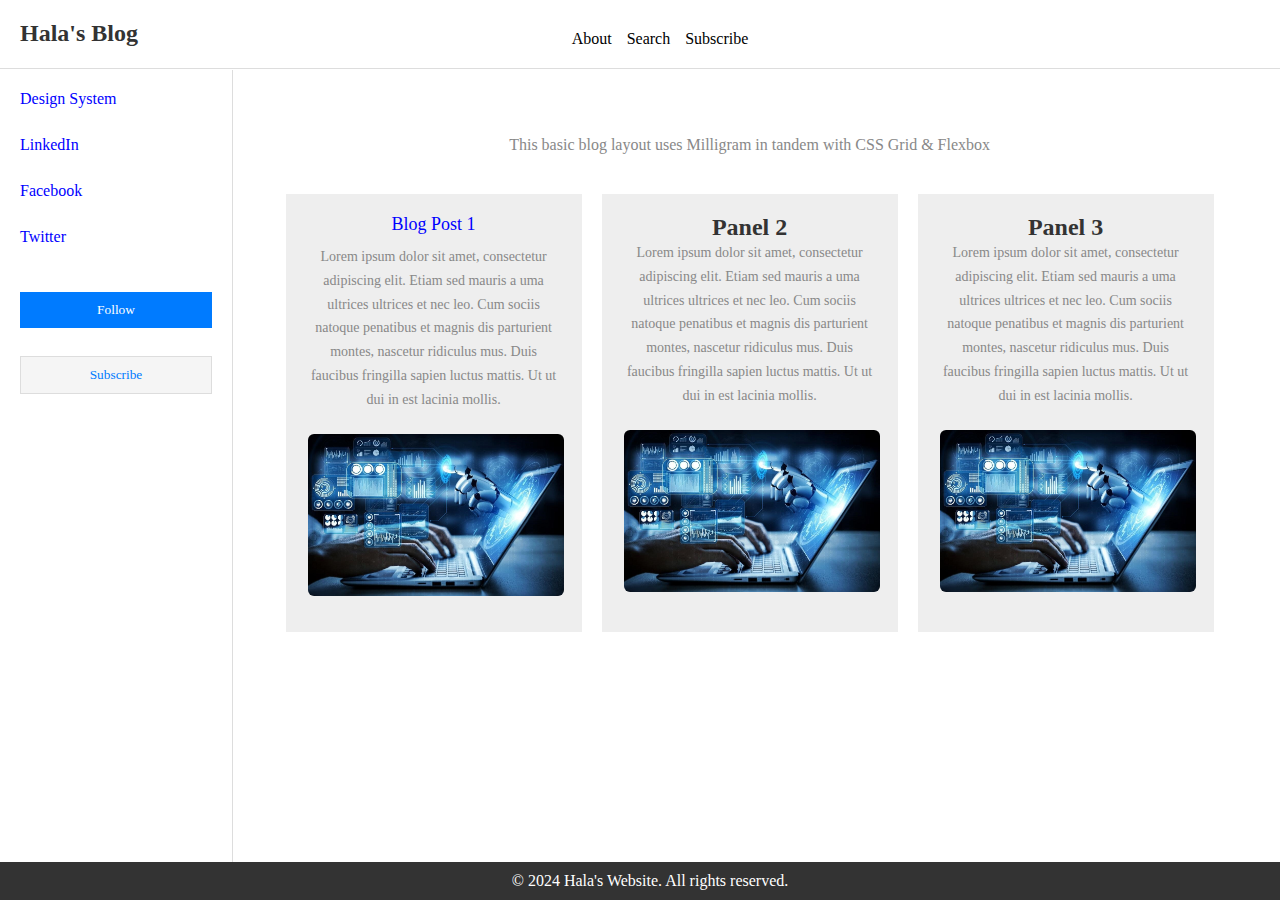
<file: Project_1/index.html>
<!DOCTYPE html>
<html>
<head>
    <meta name="viewport" content="width=device-width, initial-scale=1.0">
    <link rel="stylesheet" href="CSS/index.css">
     <meta charset="UTF-8">
    <title>Project 1</title>
</head>
<body>
    <header>
        <h1>Hala's Blog</h1>
        <section class="fake-links">
            <a href="">About</a>
            <a href="">Search</a>
            <a href="">Subscribe</a>
        </section>
    </header>
     // the social links !!!
    <section class="links">
        <a href="pages/Design.html">Design System</a><br>
        <a href="https://www.linkedin.com/in/hala-mohammed-248977197/">LinkedIn</a><br>
        <a href="https://www.facebook.com/profile.php?id=100006956146896">Facebook</a><br>
        <a href="https://x.com/?lang=ar">Twitter</a><br><br>

        <button class="follow">Follow</button><br>
        <button class="subscribe">Subscribe</button>
    </section>

    <section class="main">
        <br>
        <p>This basic blog layout uses Milligram in tandem with CSS Grid & Flexbox</p>

        <section class="cards">
            <section class="card1">
                <a href="pages/BlogPost.html">Blog Post 1</a>
                <p>
                    Lorem ipsum dolor sit amet, consectetur adipiscing elit.
                    Etiam sed mauris a uma ultrices ultrices et nec leo.
                    Cum sociis natoque penatibus et magnis dis parturient montes,
                    nascetur ridiculus mus. Duis faucibus fringilla sapien luctus mattis.
                    Ut ut dui in est lacinia mollis.
                </p>
                <img src="imgs/img.jpg" alt="Image1" class="img1">
            </section>

            <section class="card2">
                <h2>Panel 2</h2>
                <p>
                    Lorem ipsum dolor sit amet, consectetur adipiscing elit.
                    Etiam sed mauris a uma ultrices ultrices et nec leo.
                    Cum sociis natoque penatibus et magnis dis parturient montes,
                    nascetur ridiculus mus. Duis faucibus fringilla sapien luctus mattis.
                    Ut ut dui in est lacinia mollis.
                </p>
                  <img src="imgs/img.jpg" alt="Image2" class="img2">
            </section>

            <section class="card3">
                <h2>Panel 3</h2>
                <p>
                    Lorem ipsum dolor sit amet, consectetur adipiscing elit.
                    Etiam sed mauris a uma ultrices ultrices et nec leo.
                    Cum sociis natoque penatibus et magnis dis parturient montes,
                    nascetur ridiculus mus. Duis faucibus fringilla sapien luctus mattis.
                    Ut ut dui in est lacinia mollis.
                </p>
                  <img src="imgs/img.jpg" alt="Image3" class="img3">
            </section>
            
        </section>
    </section>

    <footer>
        <p>&copy; 2024 Hala's Website. All rights reserved.</p>
    </footer>
</body>
</html>
</file>
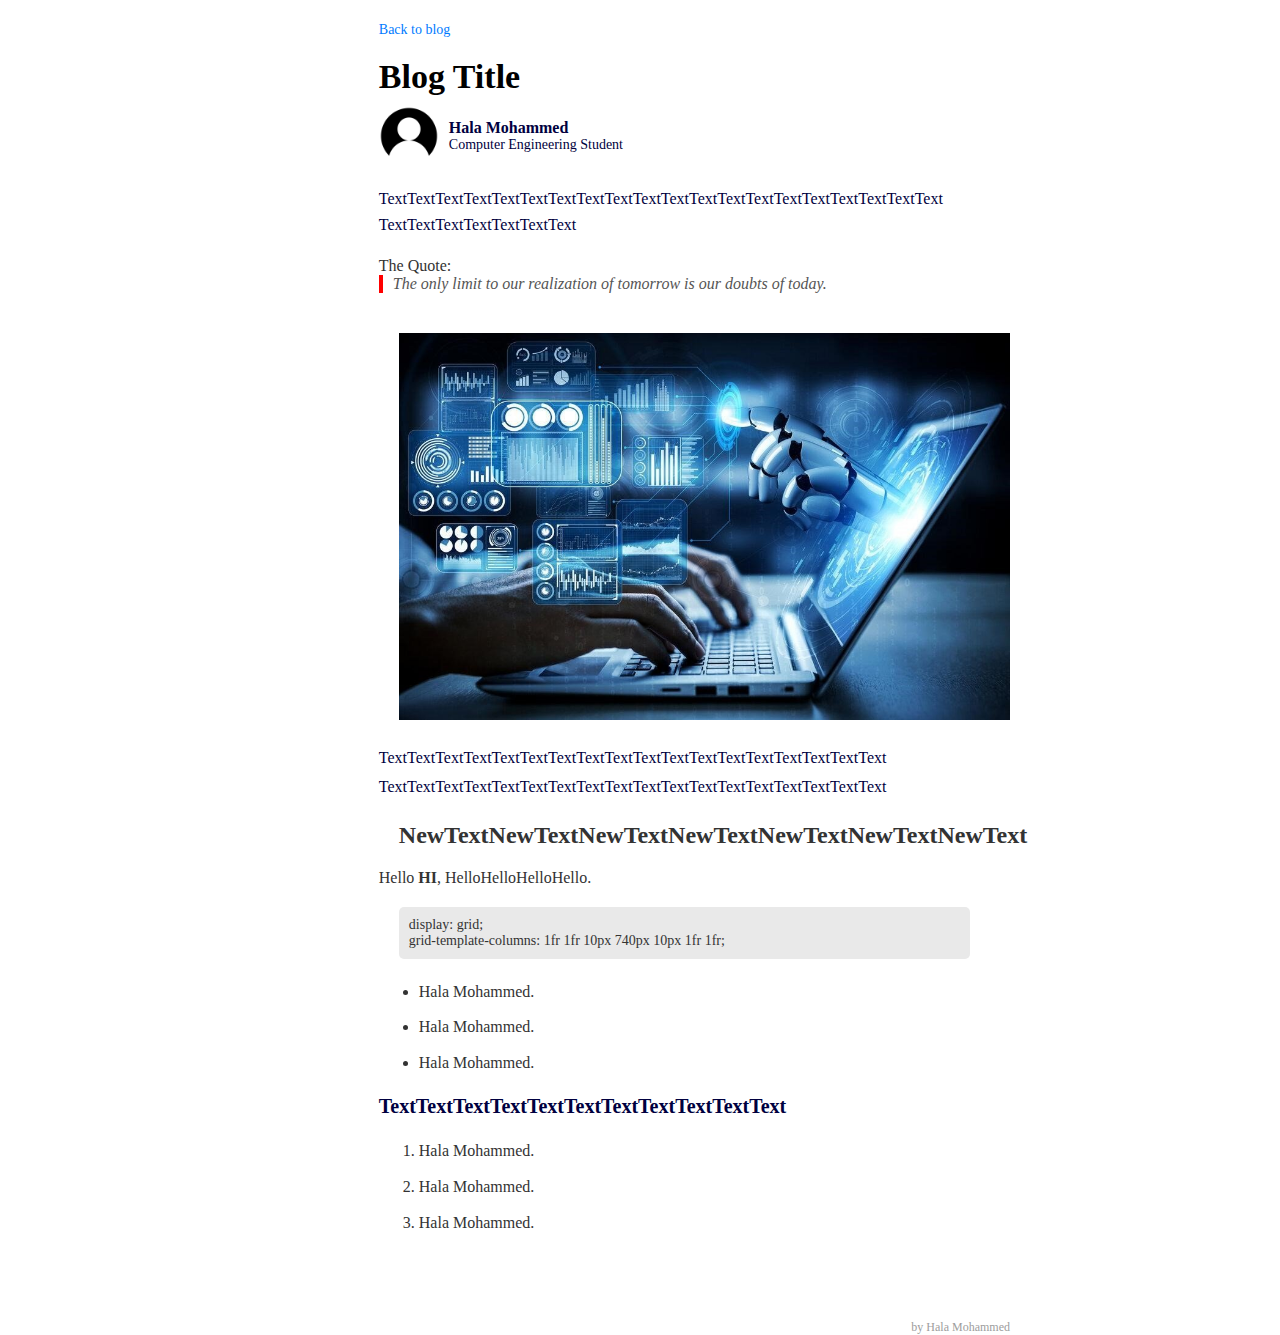
<file: Project_1/pages/BlogPost.html>
<!DOCTYPE html>
<html>
<head>
    <meta name="viewport" content="width=device-width, initial-scale=1.0">
    <title>Blog Post</title>
     <meta charset="UTF-8">
    <link rel="stylesheet" href="../CSS/BlogPost.css">
</head>
<body>

    <section class="post">

        <a href="../index.html" class="blog">Back to blog</a>

        <h1 class="title">Blog Title</h1>

        <section class="author">
            <img src="../imgs/user.png" alt="image" class="author-img">
            <section class="bio">
                <h3 class="name">Hala Mohammed</h3>
                <p class="job">Computer Engineering Student</p>
            </section>
        </section>

        <p class="introduction">
            TextTextTextTextTextTextTextTextTextTextTextTextTextTextTextTextTextTextTextText
            TextTextTextTextTextTextText
        </p>
        <p>The Quote:</p>
        <blockquote>
            The only limit to our realization of tomorrow is our doubts of today.
        </blockquote>

        <img src="../imgs/img.jpg" alt="Blog Image" class="blog-img">

        <p class="text">
            TextTextTextTextTextTextTextTextTextTextTextTextTextTextTextTextTextText
            TextTextTextTextTextTextTextTextTextTextTextTextTextTextTextTextTextText
        </p>

        <h2 class="text2">NewTextNewTextNewTextNewTextNewTextNewTextNewText</h2>
        
        <p class="text3">
            Hello <span class="text-bold">HI</span>, HelloHelloHelloHello.
        </p>

        <section class="code-block">
            <section class="thecode">
                <p> display: grid;<br>
                    grid-template-columns: 1fr 1fr 10px 740px 10px 1fr 1fr;
                </p>
            </section>
        </section>

        <ul >
            <li>Hala Mohammed.</li>
            <li>Hala Mohammed.</li>
            <li>Hala Mohammed.</li>
        </ul>

        <h3 class="text4">TextTextTextTextTextTextTextTextTextTextText</h3>

        <ol >
            <li>Hala Mohammed.</li>
            <li>Hala Mohammed.</li>
            <li>Hala Mohammed.</li>
        </ol>

    </section>

    <footer>
        <p>by Hala Mohammed</p>
    </footer>

</body>
</html>
</file>
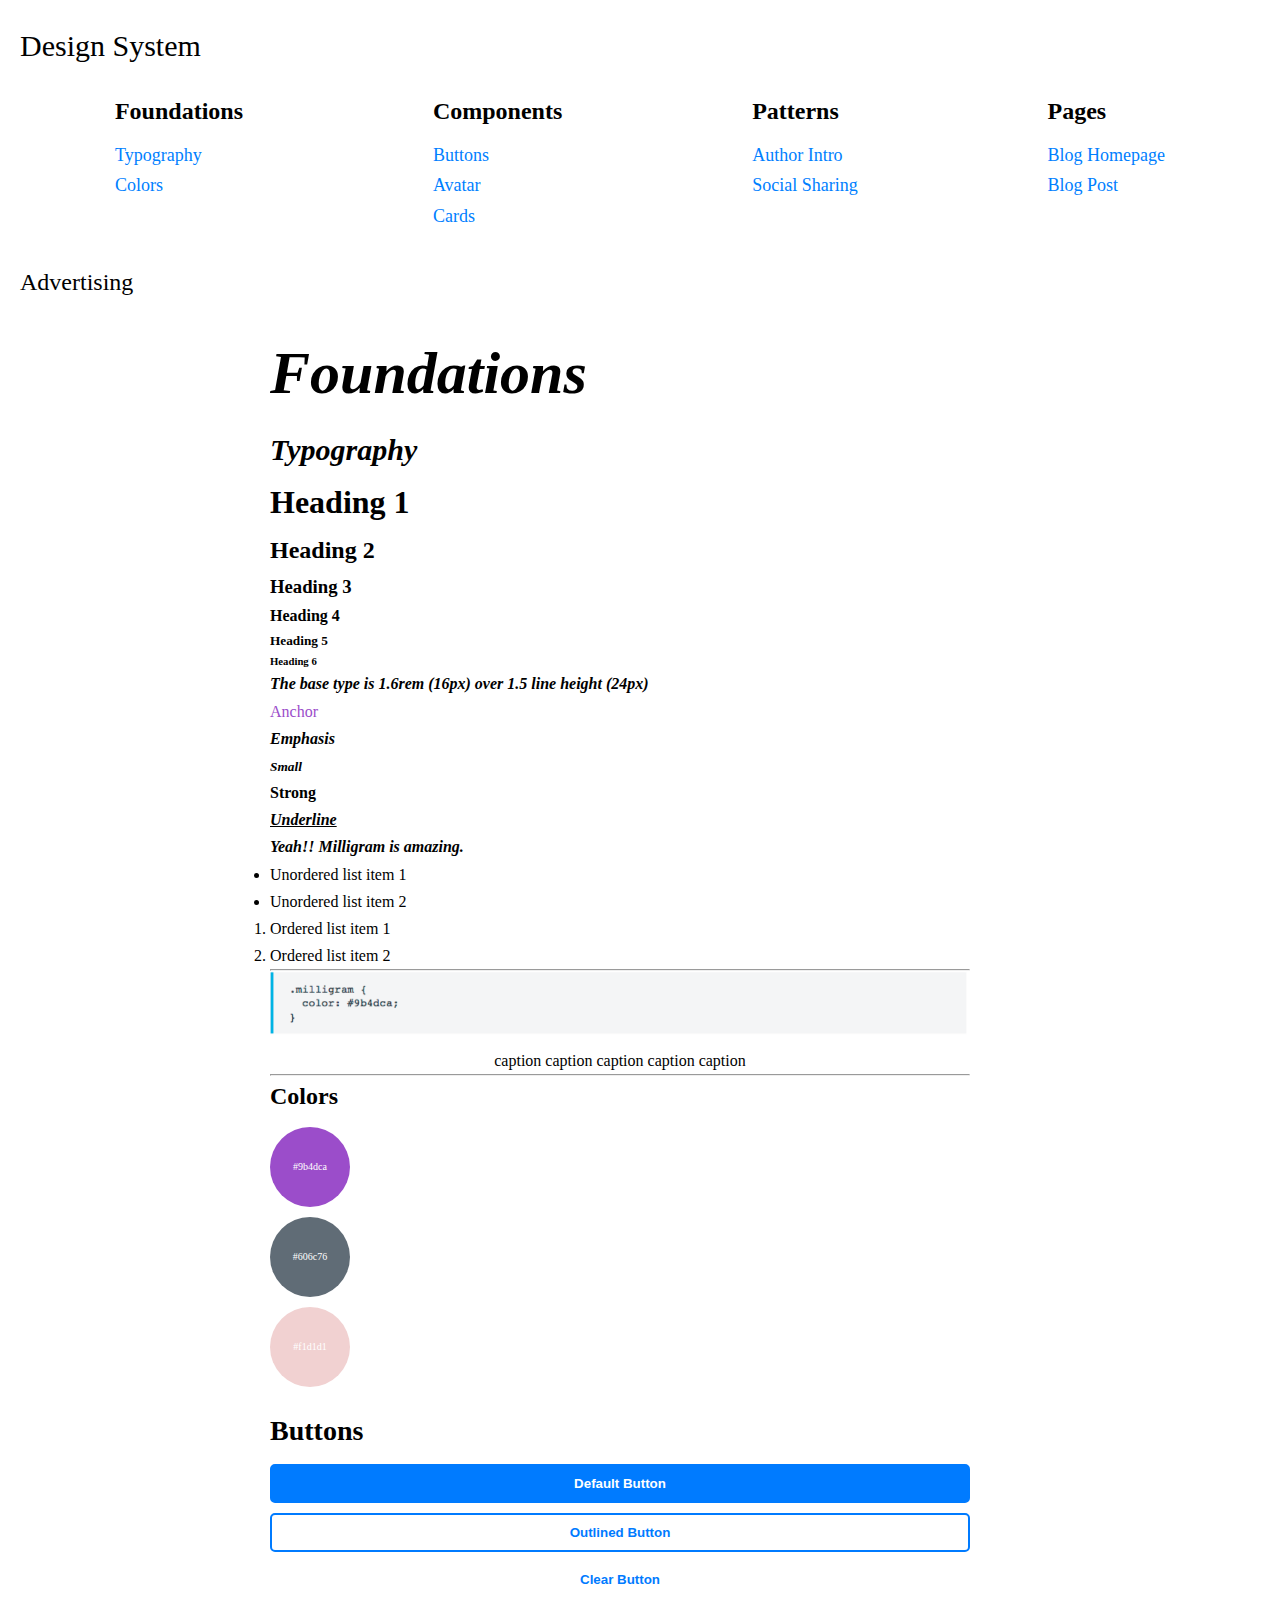
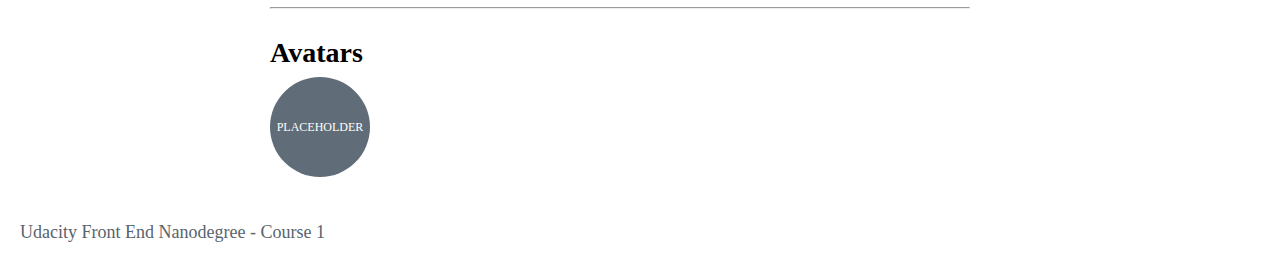
<file: Project_1/pages/Design.html>
<!DOCTYPE html>
<html>
<head>

    <title>Design System</title>
    <meta name="viewport" content="width=device-width, initial-scale=1.0">
    <link rel="stylesheet" href="../CSS/Design.css">
     <meta charset="UTF-8">
</head>
<body>

<header>Design System</header>

<section class="First">
    <section class="foundations">
        <h2>Foundations</h2>
        <ol>
            <li><a>Typography</a></li>
            <li><a>Colors</a></li>
        </ol>
    </section> 

    <section class="components">
        <h2>Components</h2>
        <ol>
            <li><a>Buttons</a></li>
            <li><a>Avatar</a></li>
            <li><a>Cards</a></li>
        </ol>
    </section> 

    <section class="patterns">
        <h2>Patterns</h2>
        <ol>
            <li><a>Author Intro</a></li>
            <li><a>Social Sharing</a></li>
        </ol>
    </section>

    <section class="pages">
        <h2>Pages</h2>
        <ol>
            <li><a href="../index.html">Blog Homepage</a></li>
            <li><a href="BlogPost.html">Blog Post</a></li>
        </ol>
    </section>
</section>

<section class="sidebar">Advertising</section>

<section class="main">
    <p class="Foundations">Foundations</p>
    <p class="Typography">Typography</p>
    
    <h1>Heading 1</h1>
    <h2>Heading 2</h2>
    <h3>Heading 3</h3>
    <h4>Heading 4</h4>
    <h5>Heading 5</h5>
    <h6>Heading 6</h6>

    <p>The base type is 1.6rem (16px) over 1.5 line height (24px)</p>

    <a href="">Anchor</a>
    <p><em>Emphasis</em></p>
    <p><small>Small</small></p>
    <strong>Strong</strong>
    <p><u>Underline</u></p>

    <p>Yeah!! Milligram is amazing.</p>
    <ul>
        <li>Unordered list item 1</li>
        <li>Unordered list item 2</li>
    </ul>
    <ol>
        <li>Ordered list item 1</li>
        <li>Ordered list item 2</li>
    </ol>
    
    <hr>
    
    <figure>
      <img src="../imgs/1.png" alt="Hi Hi Hi ">
            <figcaption>caption caption caption caption caption</figcaption>
    </figure>
    
  
    
    <hr>

    <section class="colors">
        <h2>Colors</h2>
        <section class="color1" >#9b4dca</section>
        <section class="color2" >#606c76</section>
        <section class="color3" >#f1d1d1</section>
    </section>

    <section class="buttons">
        <h2>Buttons</h2>
        <button class="Default">Default Button</button>
        <button class="Outlined">Outlined Button</button>
        <button class="Clear">Clear Button</button>
    </section>

    <hr>

    <section class="avatars">
        <h2>Avatars</h2>
        <section class="placeholder">PLACEHOLDER</section>
    </section>
</section>

<footer>Udacity Front End Nanodegree - Course 1</footer>

</body>
</html>
</file>
<file: Project_1/CSS/index.css>
@import url("responsive.css");
@import url("footer.css");
@import url("cards.css");
* {
    margin: 0;
    padding: 0;
    font-family: serif;
}

body {
	
    display: grid;
    flex-direction: column;
    background-color: rgb(255, 255, 255);
    color: #333;
}

header {
    width: 100%;
    padding: 20px;
    text-align: left;
    background-color: rgb(255, 255, 255);
    border-bottom: 1px solid #ddd;
    position: fixed;
    top: 0;
    left: 0;
}

header h1 {
    font-size: 24px;
    color: #333;
}

.img1,.img2, .img3 {
    width: 100%;
    height: auto;
    border-radius: 8px;
    padding:2px;
    margin-bottom: 10px;
}

.links {
    width: 15%;
    padding: 20px;
    background-color: #fff;
    border-right: 1px solid #ddd;
    display: flex;
    flex-direction: column;
    position: fixed;
    top: 70px; 
    bottom: 0;
}

.links a {
    text-decoration: none;
    color: blue;
    margin-bottom: 10px;
}

.follow {
    width: 100%;
    padding: 10px;
    border: none;
    background-color: #007bff;
    color: #fff;
    cursor: pointer;
    margin-bottom: 10px;
}

.subscribe {
    width: 100%;
    padding: 10px;
    background-color: #f5f5f5;
    color: #007bff;
    border: 1px solid #ddd;
    cursor: pointer;
}

.main {
    margin-left: 17%; 
    padding: 20px;
    padding-top: 80px; 
    width: 80%;
    display: flex;
    flex-direction: column;
    gap: 20px;
    align-items: center;
}

.main p {
    text-align: center;
    color: #888;
    margin-bottom: 20px;
}




.fake-links {
    display: flex;
    gap: 15px;
    justify-content: center;
    margin-top: -17px;
}

.fake-links a {
    color: black;
    text-decoration: none;
    font-size: 16px;
}

.fake-links a:hover {
    color: #0080ff;
}
</file>
<file: Project_1/CSS/BlogPost.css>
* {
    margin: 0;
    padding: 0;
    font-family: serif;
}

body {
	display: grid;
    background-color: white;
    color: #333;
    align-content: center;
    align-items: center;
    justify-content: center;
}

.post {
    position: center;
    max-width: 700px;
    margin-left: 12%;
    align-self: center;
    padding: 20px;
    background-color: white;
}

.blog {
    font-size: 14px;
    color: #007bff;
    text-decoration: none;
    display: inline-block;
    margin-bottom: 20px;
}

.title {
    font-size: 34px;
    margin-bottom: 10px;
    color: black;
}

.author {
    display: flex;
    align-items: center;
    margin-bottom: 20px;
}

.author-img {
    width: 60px;
    height: 60px;
    border-radius: 50%;
    margin-right: 10px;
}

.bio {
    font-size: 14px;
    color: #000040;
}

.name {
    font-size: 16px;
    font-weight: bold;
}

.job {
    font-size: 14px;
    color: #000040;
}

.introduction {
    font-size: 16px;
    line-height: 1.6;
    color: #000040;
    margin-bottom: 20px;
}

blockquote {
    border-left: 4px solid red;
    padding-left: 10px;
    margin-bottom: 20px;
    color: #555;
    font-style: italic;
}

.blog-img {
    width: 100%;
    margin: 20px;
}

.text {
    font-size: 16px;
    line-height: 1.8;
    color: #000040;
    margin-bottom: 20px;
}



.text-bold{
	  font-weight: bold;
	
}
.text2 {
    font-size: 24px;
    color: #333;
    margin: 20px;
    margin-left: 20;
}

.code-block {
    background-color: #e9e9e9;
    padding: 10px;
    margin: 20px;
    font-size: 14px;
    border-radius: 5px;
}

.thecode p {
    display: block;
    color: #333;
}

ul {
    padding-left: 20px;
    margin: 20px;
}

ul li {
    margin-bottom: 10px;
    line-height: 1.6;
}

ol {
    padding-left: 20px;
    margin: 20px;
}

ol li {
    margin-bottom: 10px;
    line-height: 1.6;
}

.text4{
    font-size: 20px;
    color: #000040;
}

footer {
    text-align: right;
    font-size: 12px;
    color: #9d9d9d;
    margin-top: 45px;
}


/* Styles for tablets */
@media (max-width: 768px) {
    .post {
        margin: 0 auto;
        max-width: 90%;
        padding: 15px;
    }

    .title {
        font-size: 28px;
    }

    .author-img {
        width: 50px;
        height: 50px;
    }

    .text, .introduction {
        font-size: 14px;
    }
}


/*phones*/
@media (max-width: 480px) {
    body {
        display: block;
        padding: 10px;
    }

    .title {
        font-size: 24px;
    }

    .author {
        flex-direction: column;
        align-items: flex-start;
    }

    .author-img {
        width: 40px;
        height: 40px;
    }

    .bio {
        font-size: 12px;
    }

    .blog-img {
        width: 100%;
        margin: 10px ;
    }

    .text, .introduction, .text4  ,.text2{
        font-size: 5px;
    }

    footer {
        font-size: 9px;
    }
}


/*Tablets*/
@media (max-width: 786px) {
    body {
        display: block;
        padding: 10px;
    }

    .title {
        font-size: 24px;
    }

    .author {
        flex-direction: column;
        align-items: flex-start;
    }

    .author-img {
        width: 40px;
        height: 40px;
    }

    .bio {
        font-size: 12px;
    }

    .blog-img {
        width: 100%;
        margin: 10px ;
    }

    .text, .introduction, .text4 {
        font-size: 14px;
    }

    footer {
        font-size: 9px;
    }
}
</file>
<file: Project_1/CSS/Design.css>
* {
    margin: 0;
    padding: 0;
}


body {
    font-family: serif;
    color: black;
    padding: 20px;
    line-height: 1.7;
}


header {
    font-size: 30px;
    margin-bottom: 20px;
    text-align: left;
}


.First {
    display: flex;
    justify-content: space-around;
    margin-bottom: 30px;
}

.foundations, .components, .patterns, .pages {
    font-size: 18px;
}


.components h2,.patterns h2,.pages h2 , .foundations h2 {
    font-size: 24px;
    margin-bottom: 8px;
}

.foundations ol, .components ol, .patterns ol,.pages ol {
    list-style: none;
}


.foundations ol li a, .components ol li a, .patterns ol li a, .pages ol li a {
    color: #0080ff;
    text-decoration: none;
    font-size: 18px;
}


.sidebar {
	left:20px;
    font-size: 24px;
    margin-bottom: 20px;
}


.main {
    width: 700px;
    margin: 0 250px;
}


a {
    color: #9b4dca;
    text-decoration: none;
}

strong {
    font-weight: bold;
}


.color1 h2 , .color2 h2 ,.color3 h2{
    font-size: 24px;
    margin-top: 20px;
}

.color1 , .color2 ,.color3  {
    width: 80px;
    height: 80px;
    border-radius: 50%;
    margin: 10px 0;
    text-align: center;
    align-content: center;
    color: white;
    font-size: 10px;
}


.color1 {
    background-color: #9b4dca;
    
}


.color2 {
    background-color: #606c76;
}

.color3 {
    background-color: #f1d1d1;

}


figure {
    text-align: center;
    
} 

.buttons h2 {
    font-size: 28px;
    margin-top: 20px;
}

img{
	    width: 100%;
	
}


.buttons button {
    display: block;
    width: 100%;
    padding: 10px;
    margin: 10px 0;
    font-weight: bold;
    cursor: pointer;
    text-align: center;
}

.Default {
    background-color: #007BFF;
    color: white;
    border: 2px solid #007BFF;
    border-radius: 5px;
}

.Outlined {
    background-color: white;
    color: #007BFF;
    border: 2px solid #007BFF;
    border-radius: 5px;
}

.Clear {
    background-color: transparent;
    color: #007BFF;
    border: none;
    border-radius: 5px;

}


.avatars h2 {
    font-size: 28px;
    margin-top: 20px;
}

.placeholder {
    width: 100px;
    height: 100px;
    border-radius: 50%;
    background-color: #606c77;
    color: white;
    display: flex;
    align-items: center;
    justify-content: center;
    font-size: 12px;
}

p {
    font-weight: bold;
    font-style: italic;
}


footer {
    text-align: left;
    margin-top: 40px;
    font-size: 18px;
    color: #58646d;
}

.Foundations{
	font-size:60px;
}

.Typography{
	font-size:30px;
	
}
</file>
